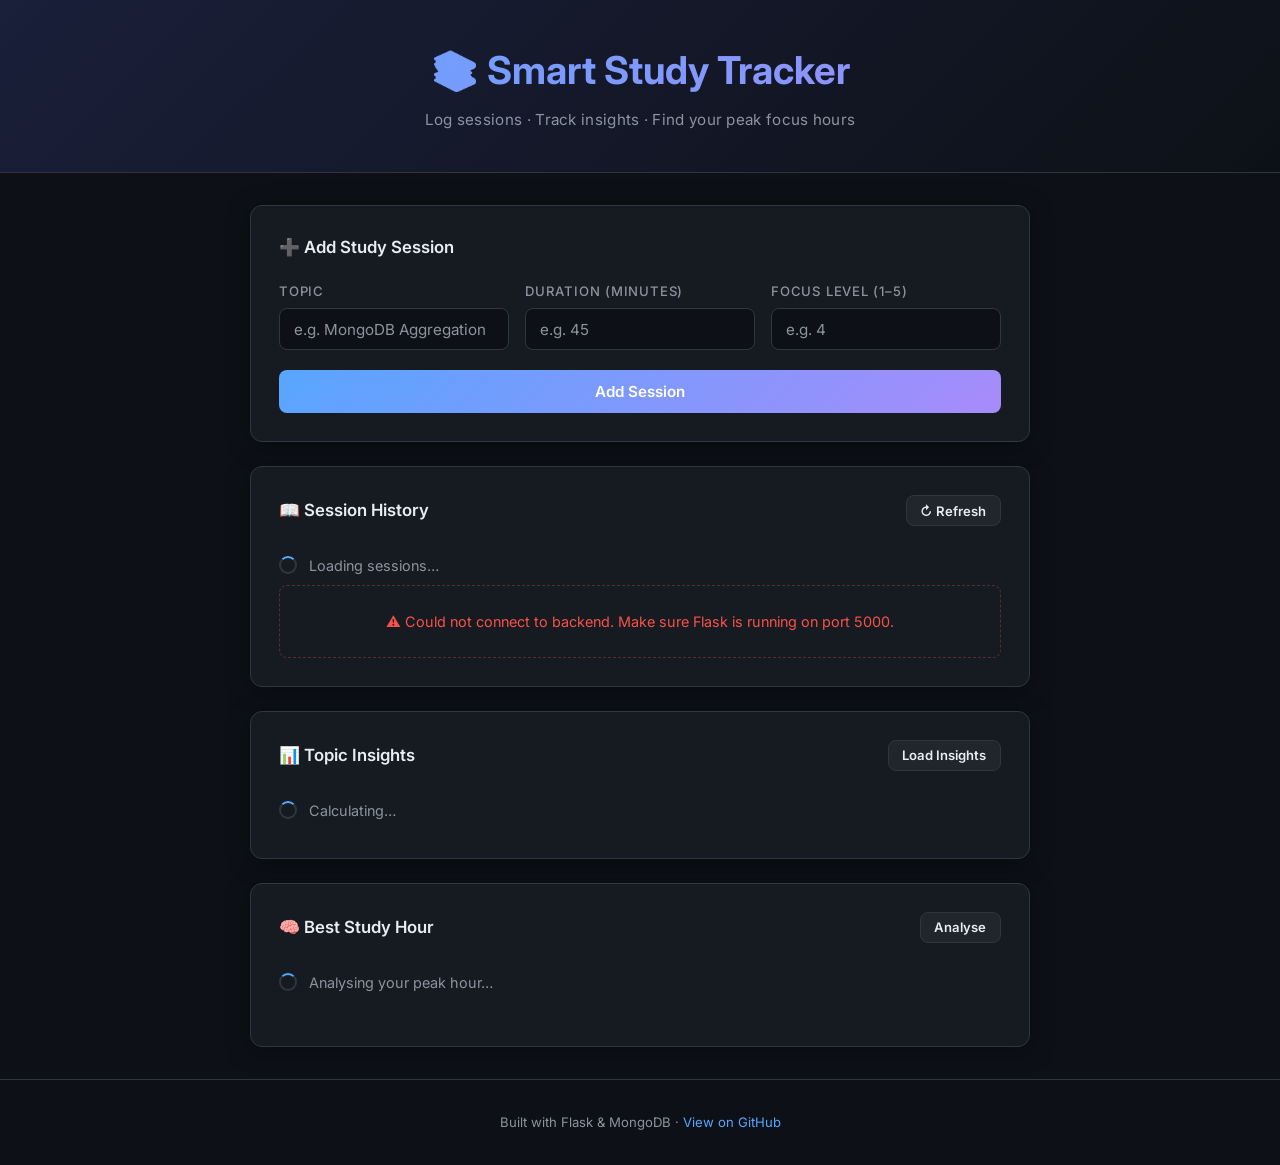
<file: Study tracker/frontend/index.html>
<!DOCTYPE html>
<html lang="en">
<head>
  <meta charset="UTF-8">
  <meta name="viewport" content="width=device-width, initial-scale=1.0">
  <meta name="description" content="Smart Study Tracker — log study sessions, analyze productivity, and find your best study hours using Flask and MongoDB.">
  <title>Smart Study Tracker</title>
  <link rel="preconnect" href="https://fonts.googleapis.com">
  <link rel="preconnect" href="https://fonts.gstatic.com" crossorigin>
  <link href="https://fonts.googleapis.com/css2?family=Inter:wght@400;500;600;700&display=swap" rel="stylesheet">
  <link rel="stylesheet" href="style.css">
</head>
<body>

  <!-- Toast Notification -->
  <div id="toast" class="toast" role="alert" aria-live="polite"></div>

  <!-- Header -->
  <header class="header">
    <div class="header-inner">
      <h1>📚 Smart Study Tracker</h1>
      <p class="subtitle">Log sessions · Track insights · Find your peak focus hours</p>
    </div>
  </header>

  <main class="container">

    <!-- Add Session Form -->
    <section class="card" aria-label="Add a study session">
      <h2 class="card-title">➕ Add Study Session</h2>
      <form id="session-form" class="form" onsubmit="handleAddSession(event)">
        <div class="form-group">
          <label for="topic">Topic</label>
          <input
            id="topic"
            type="text"
            placeholder="e.g. MongoDB Aggregation"
            autocomplete="off"
            required
            minlength="1"
            maxlength="100"
          >
        </div>
        <div class="form-group">
          <label for="duration">Duration (minutes)</label>
          <input
            id="duration"
            type="number"
            placeholder="e.g. 45"
            required
            min="1"
            max="600"
          >
        </div>
        <div class="form-group">
          <label for="focus">Focus Level (1–5)</label>
          <input
            id="focus"
            type="number"
            placeholder="e.g. 4"
            required
            min="1"
            max="5"
          >
        </div>
        <button type="submit" id="add-btn" class="btn btn-primary">
          <span class="btn-text">Add Session</span>
          <span class="btn-loader" hidden>Adding…</span>
        </button>
      </form>
    </section>

    <!-- Sessions List -->
    <section class="card" aria-label="Session history">
      <div class="section-header">
        <h2 class="card-title">📖 Session History</h2>
        <button id="refresh-btn" class="btn btn-secondary btn-sm" onclick="loadSessions()" aria-label="Refresh sessions">
          ↻ Refresh
        </button>
      </div>
      <div id="sessions-loading" class="loading-state" hidden>
        <div class="spinner"></div><span>Loading sessions…</span>
      </div>
      <ul id="sessions" class="session-list" aria-live="polite"></ul>
      <p id="sessions-empty" class="empty-state" hidden>No sessions yet. Add your first one above!</p>
    </section>

    <!-- Edit Session Modal -->
    <div id="edit-modal" class="modal" hidden>
      <div class="modal-content card">
        <h2 class="card-title">✏️ Edit Session</h2>
        <form id="edit-form" class="form" onsubmit="handleEditSession(event)">
          <input type="hidden" id="edit-id">
          <div class="form-group">
            <label for="edit-topic">Topic</label>
            <input id="edit-topic" type="text" required minlength="1" maxlength="100">
          </div>
          <div class="form-group">
            <label for="edit-duration">Duration (minutes)</label>
            <input id="edit-duration" type="number" required min="1" max="600">
          </div>
          <div class="form-group">
            <label for="edit-focus">Focus Level (1–5)</label>
            <input id="edit-focus" type="number" required min="1" max="5">
          </div>
          <div class="modal-actions">
            <button type="button" class="btn btn-secondary" onclick="closeEditModal()">Cancel</button>
            <button type="submit" id="save-edit-btn" class="btn btn-primary">
              <span class="btn-text">Save Changes</span>
              <span class="btn-loader" hidden>Saving…</span>
            </button>
          </div>
        </form>
      </div>
    </div>

    <!-- Insights -->
    <section class="card" aria-label="Topic insights">
      <div class="section-header">
        <h2 class="card-title">📊 Topic Insights</h2>
        <button id="insights-btn" class="btn btn-secondary btn-sm" onclick="loadInsights()">Load Insights</button>
      </div>
      <div id="insights-loading" class="loading-state" hidden>
        <div class="spinner"></div><span>Calculating…</span>
      </div>
      <ul id="insights" class="insight-list" aria-live="polite"></ul>
      <p id="insights-empty" class="empty-state" hidden>No insights available. Add some sessions first.</p>
    </section>

    <!-- Best Study Time -->
    <section class="card" aria-label="Best study time">
      <div class="section-header">
        <h2 class="card-title">🧠 Best Study Hour</h2>
        <button id="besttime-btn" class="btn btn-secondary btn-sm" onclick="checkBestTime()">Analyse</button>
      </div>
      <div id="besttime-loading" class="loading-state" hidden>
        <div class="spinner"></div><span>Analysing your peak hour…</span>
      </div>
      <p id="besttime-result" class="best-time-result" aria-live="polite"></p>
    </section>

  </main>

  <footer class="footer">
    <p>Built with Flask &amp; MongoDB · <a href="https://github.com/ankushkhakale/MongoDB-Projects" target="_blank" rel="noopener">View on GitHub</a></p>
  </footer>

  <script src="script.js"></script>
</body>
</html>
</file>
<file: Study tracker/frontend/style.css>
/* ─── Google Font ────────────────────────────────────────────────────────── */
@import url('https://fonts.googleapis.com/css2?family=Inter:wght@400;500;600;700&display=swap');

/* ─── Reset & Base ───────────────────────────────────────────────────────── */
*, *::before, *::after {
  box-sizing: border-box;
  margin: 0;
  padding: 0;
}

:root {
  --bg:         #0d1117;
  --bg-card:    #161b22;
  --bg-input:   #0d1117;
  --border:     #30363d;
  --accent:     #58a6ff;
  --accent-2:   #7c3aed;
  --green:      #3fb950;
  --red:        #f85149;
  --text:       #e6edf3;
  --text-muted: #8b949e;
  --radius:     12px;
  --radius-sm:  8px;
  --shadow:     0 4px 24px rgba(0,0,0,0.4);
  --transition: 0.2s ease;
}

html {
  scroll-behavior: smooth;
}

body {
  font-family: 'Inter', system-ui, -apple-system, sans-serif;
  background: var(--bg);
  color: var(--text);
  min-height: 100vh;
  line-height: 1.6;
}

/* ─── Header ─────────────────────────────────────────────────────────────── */
.header {
  background: linear-gradient(135deg, #1a1f3a 0%, #0d1117 100%);
  border-bottom: 1px solid var(--border);
  padding: 2.5rem 1.5rem;
  text-align: center;
}

.header h1 {
  font-size: clamp(1.6rem, 4vw, 2.4rem);
  font-weight: 700;
  background: linear-gradient(135deg, var(--accent), #a78bfa);
  -webkit-background-clip: text;
  -webkit-text-fill-color: transparent;
  background-clip: text;
  margin-bottom: 0.4rem;
}

.subtitle {
  color: var(--text-muted);
  font-size: 0.95rem;
  letter-spacing: 0.02em;
}

/* ─── Container ──────────────────────────────────────────────────────────── */
.container {
  max-width: 820px;
  margin: 0 auto;
  padding: 2rem 1.25rem;
  display: flex;
  flex-direction: column;
  gap: 1.5rem;
}

/* ─── Cards ──────────────────────────────────────────────────────────────── */
.card {
  background: var(--bg-card);
  border: 1px solid var(--border);
  border-radius: var(--radius);
  padding: 1.75rem;
  box-shadow: var(--shadow);
  transition: border-color var(--transition);
}

.card:hover {
  border-color: #484f58;
}

.card-title {
  font-size: 1.05rem;
  font-weight: 600;
  color: var(--text);
  margin-bottom: 1.25rem;
}

.section-header {
  display: flex;
  align-items: center;
  justify-content: space-between;
  flex-wrap: wrap;
  gap: 0.5rem;
  margin-bottom: 1.25rem;
}

.section-header .card-title {
  margin-bottom: 0;
}

/* ─── Form ───────────────────────────────────────────────────────────────── */
.form {
  display: grid;
  gap: 1rem;
}

.form-group {
  display: flex;
  flex-direction: column;
  gap: 0.4rem;
}

.form-group label {
  font-size: 0.82rem;
  font-weight: 500;
  color: var(--text-muted);
  text-transform: uppercase;
  letter-spacing: 0.06em;
}

.form-group input {
  background: var(--bg-input);
  border: 1px solid var(--border);
  border-radius: var(--radius-sm);
  color: var(--text);
  font-family: inherit;
  font-size: 0.95rem;
  padding: 0.65rem 0.9rem;
  outline: none;
  transition: border-color var(--transition), box-shadow var(--transition);
  width: 100%;
}

.form-group input::placeholder {
  color: var(--text-muted);
}

.form-group input:focus {
  border-color: var(--accent);
  box-shadow: 0 0 0 3px rgba(88,166,255,0.15);
}

.form-group input:invalid:not(:placeholder-shown) {
  border-color: var(--red);
}

/* ─── Buttons ────────────────────────────────────────────────────────────── */
.btn {
  border: none;
  border-radius: var(--radius-sm);
  cursor: pointer;
  font-family: inherit;
  font-weight: 600;
  font-size: 0.9rem;
  padding: 0.65rem 1.4rem;
  transition: opacity var(--transition), transform var(--transition), background var(--transition);
  display: inline-flex;
  align-items: center;
  gap: 0.4rem;
}

.btn:hover:not(:disabled) {
  opacity: 0.88;
  transform: translateY(-1px);
}

.btn:active:not(:disabled) {
  transform: translateY(0);
}

.btn:disabled {
  opacity: 0.5;
  cursor: not-allowed;
}

.btn-primary {
  background: linear-gradient(135deg, var(--accent), #a78bfa);
  color: #fff;
  width: 100%;
  justify-content: center;
  padding: 0.75rem;
  font-size: 0.95rem;
  margin-top: 0.25rem;
}

.btn-secondary {
  background: #21262d;
  border: 1px solid var(--border);
  color: var(--text);
}

.btn-secondary:hover:not(:disabled) {
  background: #30363d;
}

.btn-sm {
  padding: 0.4rem 0.85rem;
  font-size: 0.82rem;
}

/* ─── Badges ─────────────────────────────────────────────────────────────── */
.badge {
  display: inline-block;
  border-radius: 100px;
  font-size: 0.75rem;
  font-weight: 600;
  padding: 0.2rem 0.6rem;
}

.badge-blue   { background: rgba(88,166,255,0.15); color: var(--accent); }
.badge-purple { background: rgba(167,139,250,0.15); color: #a78bfa; }
.badge-green  { background: rgba(63,185,80,0.15);  color: var(--green); }

/* ─── Session List ───────────────────────────────────────────────────────── */
.session-list {
  list-style: none;
  display: flex;
  flex-direction: column;
  gap: 0.75rem;
}

.session-item {
  background: #0d1117;
  border: 1px solid var(--border);
  border-radius: var(--radius-sm);
  padding: 0.9rem 1rem;
  transition: border-color var(--transition);
}

.session-item:hover {
  border-color: var(--accent);
}

.session-topic {
  font-weight: 600;
  font-size: 0.95rem;
  margin-bottom: 0.45rem;
  color: var(--text);
}

.session-meta {
  display: flex;
  flex-wrap: wrap;
  gap: 0.5rem;
  align-items: center;
}

.session-date {
  font-size: 0.73rem;
  color: var(--text-muted);
  margin-left: auto;
}

/* ─── Insight List ───────────────────────────────────────────────────────── */
.insight-list {
  list-style: none;
  display: flex;
  flex-direction: column;
  gap: 1rem;
}

.insight-item {
  background: #0d1117;
  border: 1px solid var(--border);
  border-radius: var(--radius-sm);
  padding: 0.9rem 1rem;
}

.insight-header {
  display: flex;
  justify-content: space-between;
  align-items: center;
  flex-wrap: wrap;
  gap: 0.4rem;
  margin-bottom: 0.6rem;
}

.insight-topic {
  font-weight: 600;
  font-size: 0.95rem;
}

.insight-stats {
  display: flex;
  gap: 0.4rem;
}

.insight-bar-track {
  background: #21262d;
  border-radius: 100px;
  height: 6px;
  overflow: hidden;
}

.insight-bar-fill {
  height: 100%;
  background: linear-gradient(90deg, var(--accent), #a78bfa);
  border-radius: 100px;
  transition: width 0.6s ease;
}

/* ─── Best Time Result ───────────────────────────────────────────────────── */
.best-time-result {
  color: var(--text-muted);
  font-size: 0.95rem;
  line-height: 1.7;
  padding: 0.5rem 0;
}

.best-time-result strong {
  color: var(--accent);
}

/* ─── Loading State ──────────────────────────────────────────────────────── */
.loading-state {
  display: flex;
  align-items: center;
  gap: 0.75rem;
  color: var(--text-muted);
  font-size: 0.9rem;
  padding: 0.5rem 0;
}

.spinner {
  width: 18px;
  height: 18px;
  border: 2px solid var(--border);
  border-top-color: var(--accent);
  border-radius: 50%;
  animation: spin 0.7s linear infinite;
  flex-shrink: 0;
}

@keyframes spin {
  to { transform: rotate(360deg); }
}

/* ─── Empty State ────────────────────────────────────────────────────────── */
.empty-state {
  color: var(--text-muted);
  font-size: 0.9rem;
  text-align: center;
  padding: 1.5rem 0;
  border: 1px dashed var(--border);
  border-radius: var(--radius-sm);
}

.empty-state-error {
  color: var(--red) !important;
  border-color: rgba(248,81,73,0.3) !important;
}

/* ─── Toast ──────────────────────────────────────────────────────────────── */
.toast {
  position: fixed;
  bottom: 1.5rem;
  right: 1.5rem;
  background: #21262d;
  border: 1px solid var(--border);
  border-radius: var(--radius-sm);
  color: var(--text);
  font-size: 0.9rem;
  font-weight: 500;
  padding: 0.75rem 1.25rem;
  box-shadow: 0 8px 32px rgba(0,0,0,0.5);
  transform: translateY(120%);
  opacity: 0;
  transition: transform 0.3s ease, opacity 0.3s ease;
  z-index: 9999;
  max-width: 320px;
  pointer-events: none;
}

.toast.show {
  transform: translateY(0);
  opacity: 1;
}

.toast-success { border-left: 4px solid var(--green); }
.toast-error   { border-left: 4px solid var(--red); }

/* ─── Footer ─────────────────────────────────────────────────────────────── */
.footer {
  text-align: center;
  padding: 2rem 1.5rem;
  border-top: 1px solid var(--border);
  color: var(--text-muted);
  font-size: 0.82rem;
}

.footer a {
  color: var(--accent);
  text-decoration: none;
}

.footer a:hover {
  text-decoration: underline;
}

/* ─── Responsive ─────────────────────────────────────────────────────────── */
@media (min-width: 600px) {
  .form {
    grid-template-columns: 1fr 1fr 1fr;
  }

  .btn-primary {
    grid-column: 1 / -1;
  }
}

@media (max-width: 480px) {
  .card {
    padding: 1.25rem;
  }

  .session-date {
    margin-left: 0;
    width: 100%;
  }
}

/* ─── Modal ──────────────────────────────────────────────────────────────── */
.modal {
  position: fixed;
  top: 0;
  left: 0;
  width: 100%;
  height: 100%;
  background: rgba(0, 0, 0, 0.6);
  display: flex;
  justify-content: center;
  align-items: center;
  z-index: 1000;
  opacity: 0;
  transition: opacity 0.3s ease;
}

.modal.show {
  opacity: 1;
}

.modal-content {
  width: 90%;
  max-width: 500px;
  transform: translateY(-20px);
  transition: transform 0.3s ease;
}

.modal.show .modal-content {
  transform: translateY(0);
}

.modal-actions {
  display: flex;
  justify-content: flex-end;
  gap: 1rem;
  margin-top: 1.5rem;
}

.modal-actions .btn {
  width: auto;
}

.btn-danger {
  color: var(--red);
  border-color: rgba(248,81,73,0.3);
}

.btn-danger:hover:not(:disabled) {
  background: rgba(248,81,73,0.1);
}
</file>
